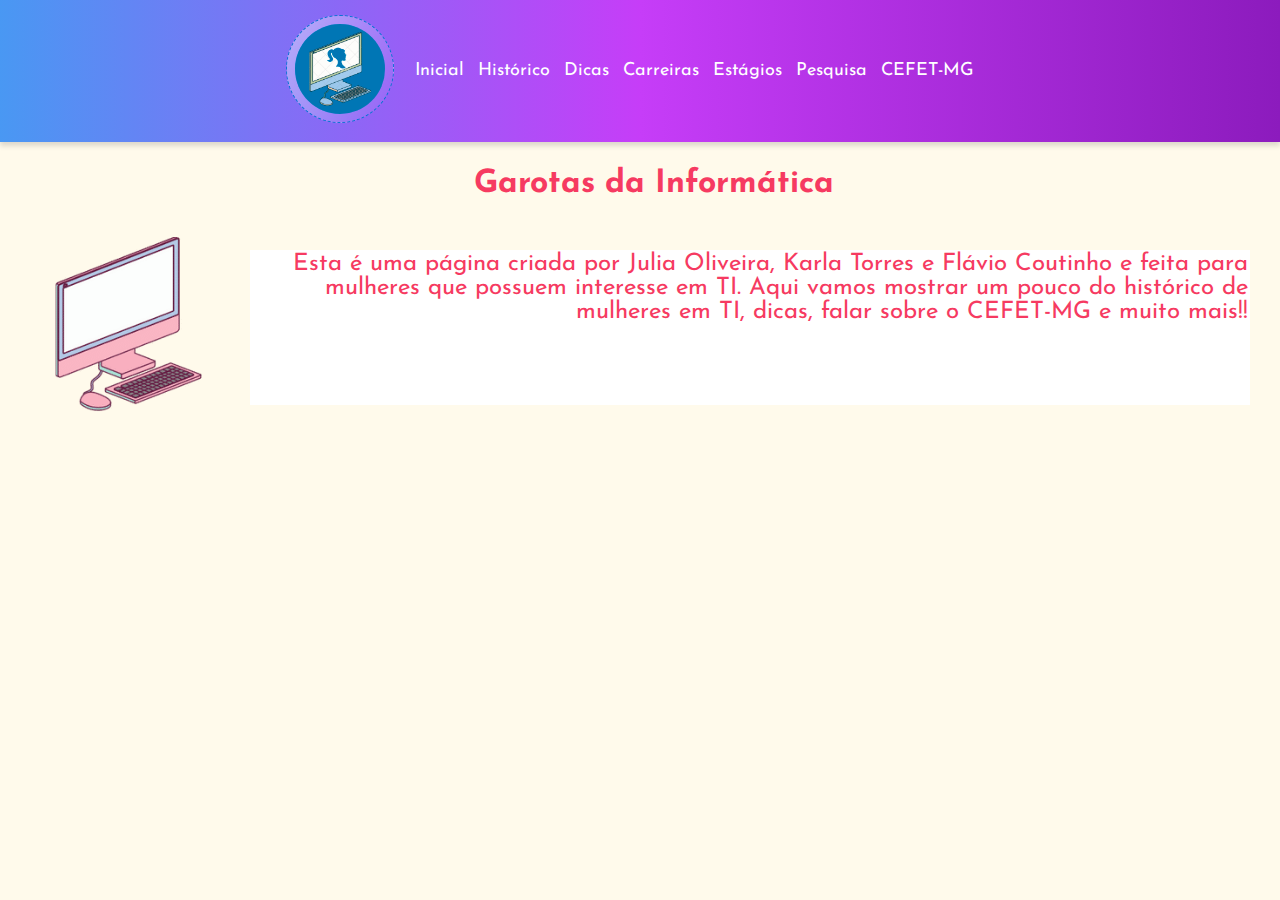
<file: index.html>
<!DOCTYPE html>
<html>

<head>
  <meta charset="utf-8">
  <meta name="viewport" content="width=device-width, initial-scale=1.0">
  <title>Garotas da Informática</title>
  <link rel="shortcut icon" href="imagens/logo.png">
  <link rel="stylesheet" href="https://fonts.googleapis.com/css2?family=Josefin+Sans:wght@100&display=swap">
  <link href="inicial.css" rel="stylesheet">
  <link href="estilos-gerais.css" rel="stylesheet">
</head>

<body>
  <header>
    <div class="logo">
      <img class="logosite" src="imagens/icon.png"
        alt="Ilustração de um computador com um teclado, mouse e um monitor grande, nas cores branca e rosa, mostrando um desenho de boneca Barbie na tela">
    </div>
    <nav id="menu-principal">
      <ul>
        <li><a href="index.html">Inicial</a></li>
        <li><a href="historico.html">Histórico</a></li>
        <li><a href="dicas.html">Dicas</a></li>
        <li><a href="carreiras.html">Carreiras</a></li>
        <li><a href="estagios.html">Estágios</a></li>
        <li><a href="pesquisa.html">Pesquisa</a></li>
        <li><a href="cefetmg.html">CEFET-MG</a></li>
      </ul>
    </nav>


  </header>
  <main class="">


    <h1>
      Garotas da Informática
    </h1>

    <div class="descricao">

      <div class="computador">
        <img src="imagens/computadorimagem.png"
          alt="Ilustração de um computador com teclado, mouse e monitor nas cores branca e rosa">
      </div>

      <p class="apresentacao">
        Esta é uma página criada por Julia Oliveira, Karla Torres e Flávio Coutinho e feita para mulheres que possuem
        interesse em TI.
        Aqui vamos mostrar um pouco do histórico de mulheres em TI, dicas, falar sobre o CEFET-MG e muito mais!!
      </p>
    </div>


  </main>
</body>

</html>
</file>
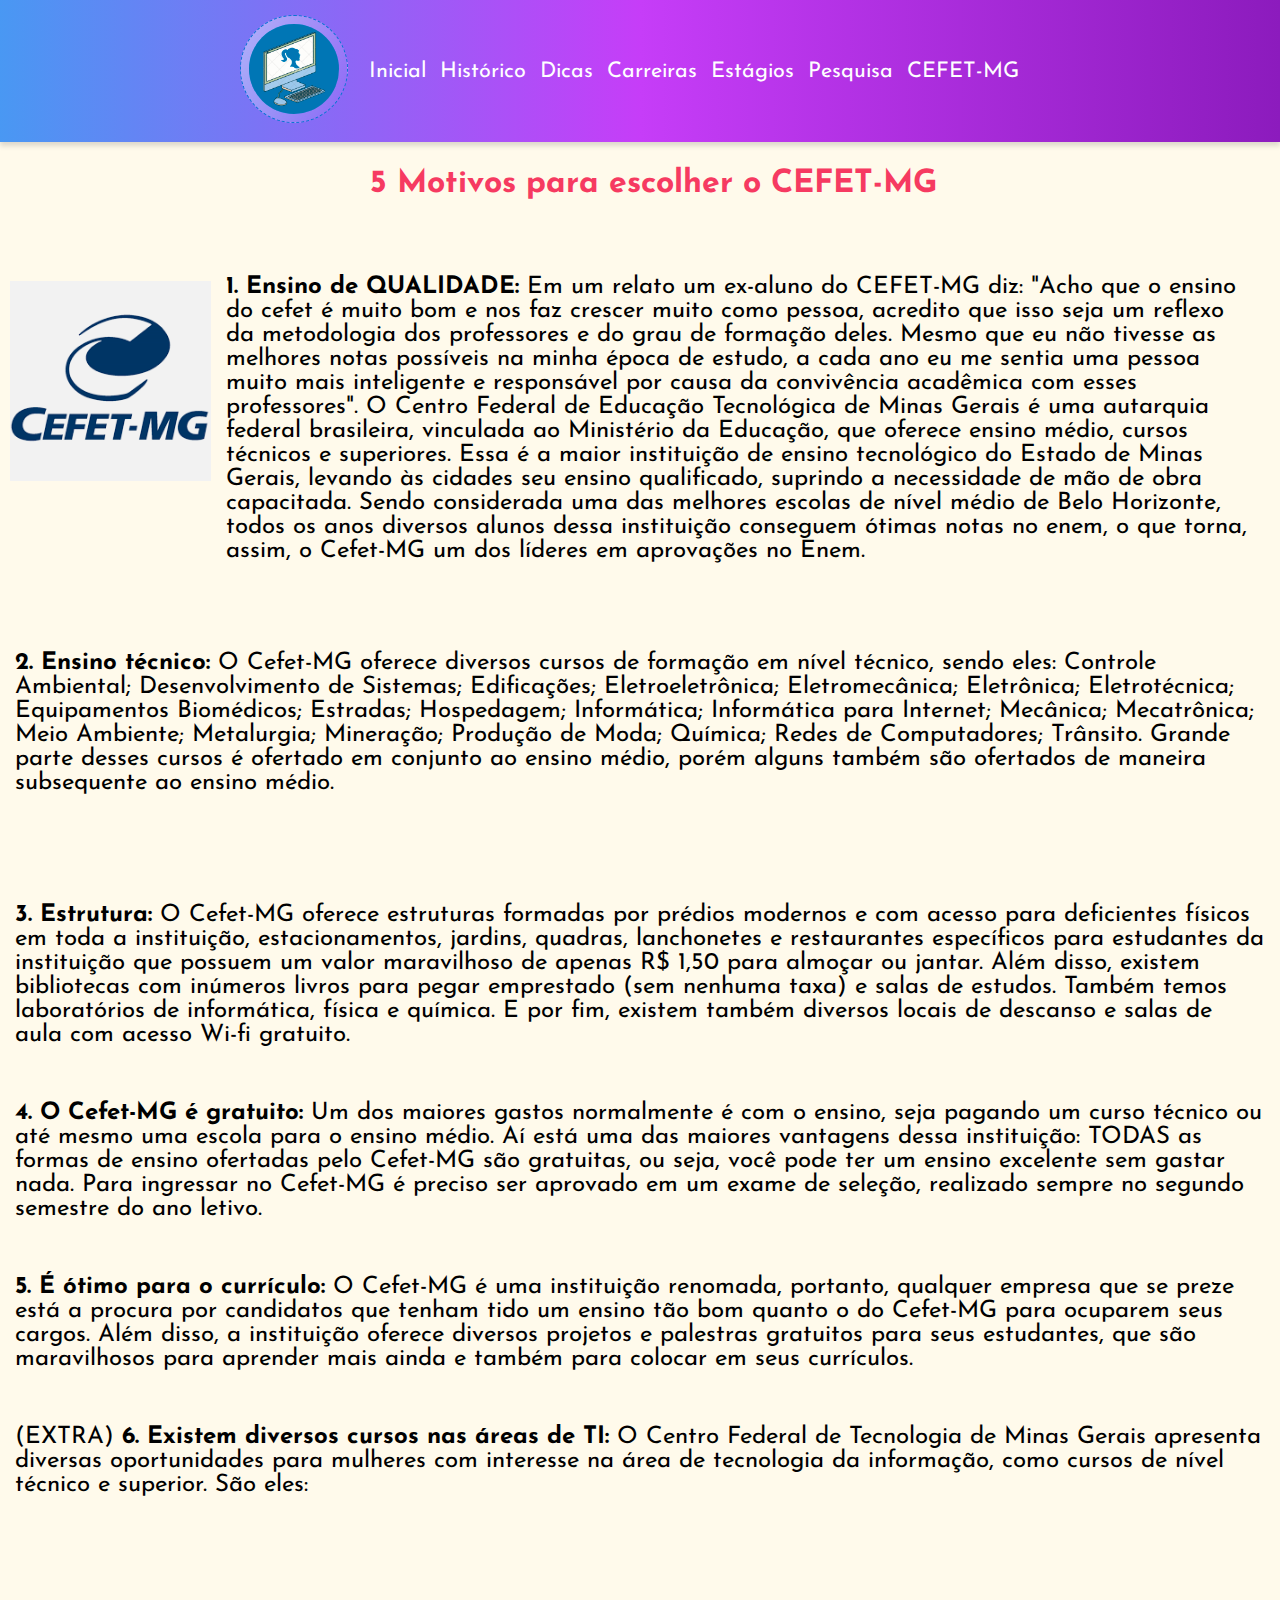
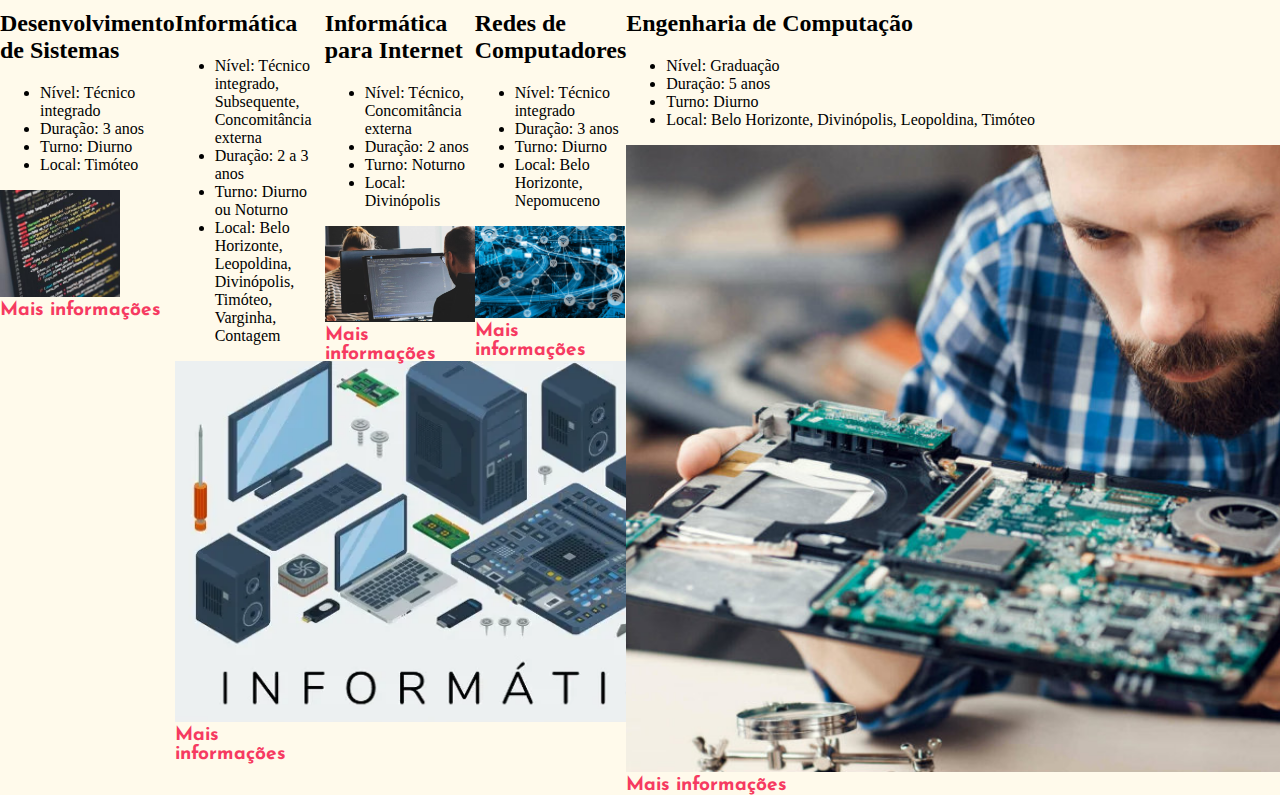
<file: cefetmg.html>
<!DOCTYPE html>
<html>

<head>
  <meta charset="utf-8">
  <meta name="viewport" content="width=device-width, initial-scale=1.0">
  <title>Garotas da Informática</title>
  <link rel="shortcut icon" href="imagens/logo.png">
  <link rel="stylesheet" href="https://fonts.googleapis.com/css2?family=Josefin+Sans:wght@100&display=swap">
  <link href="cefetmg.css" rel="stylesheet">
  <link href="estilos-gerais.css" rel="stylesheet">
</head>

<body>
  <header>
    <div class="logo">
      <img class="logosite" src="imagens/icon.png"
        alt="Ilustração de um computador com um teclado, mouse e um monitor grande, nas cores branca e rosa, mostrando um desenho de boneca Barbie na tela">
    </div>
    <nav id="menu-principal">
      <ul>
        <li><a href="index.html">Inicial</a></li>
        <li><a href="historico.html">Histórico</a></li>
        <li><a href="dicas.html">Dicas</a></li>
        <li><a href="carreiras.html">Carreiras</a></li>
        <li><a href="estagios.html">Estágios</a></li>
        <li><a href="pesquisa.html">Pesquisa</a></li>
        <li><a href="cefetmg.html">CEFET-MG</a></li>
      </ul>
    </nav>


  </header>
  <h1>
    5 Motivos para escolher o CEFET-MG
  </h1>

  <div class="conteudo">

    <div class="cefetmg">
      <img class="cefet" src="imagens/cefetmg.png"
        alt="Ilustração do simbolo da instituição de ensino, CEFET-MG, em azul marinho e branco">
    </div>
    <p><strong>1. Ensino de QUALIDADE:</strong> Em um relato um ex-aluno do CEFET-MG diz: "Acho que o ensino do cefet é
      muito bom e nos faz crescer muito como pessoa, acredito que isso seja um reflexo da metodologia dos professores e
      do grau de formação deles. Mesmo que eu não tivesse as melhores notas possíveis na minha época de estudo, a cada
      ano eu me sentia uma pessoa muito mais inteligente e responsável por causa da convivência acadêmica com esses
      professores". O Centro Federal de Educação Tecnológica de Minas Gerais é uma autarquia federal
      brasileira, vinculada ao Ministério da Educação, que oferece ensino médio, cursos técnicos e superiores. Essa é a
      maior instituição de ensino tecnológico do Estado de Minas Gerais, levando às cidades seu ensino qualificado,
      suprindo a necessidade de mão de obra capacitada. Sendo
      considerada uma das melhores escolas de nível médio de Belo Horizonte, todos os anos diversos alunos dessa
      instituição conseguem ótimas notas no enem, o que torna, assim, o Cefet-MG um dos líderes em
      aprovações no Enem.</p>

  </div>

  <p><strong>2. Ensino técnico:</strong> O Cefet-MG oferece diversos cursos de formação em nível técnico, sendo eles:
    Controle
    Ambiental; Desenvolvimento de Sistemas; Edificações; Eletroeletrônica; Eletromecânica; Eletrônica; Eletrotécnica;
    Equipamentos Biomédicos; Estradas; Hospedagem; Informática; Informática para Internet; Mecânica; Mecatrônica; Meio
    Ambiente; Metalurgia; Mineração; Produção de Moda; Química; Redes de Computadores; Trânsito.
    Grande parte desses cursos é ofertado em conjunto ao ensino médio, porém alguns também são ofertados de maneira
    subsequente ao ensino médio.</p>
  </p>

  <p><strong>3. Estrutura:</strong> O Cefet-MG oferece estruturas formadas por prédios modernos e com acesso
    para deficientes físicos em toda a instituição, estacionamentos, jardins, quadras, lanchonetes e restaurantes
    específicos
    para estudantes da instituição que possuem um valor maravilhoso de apenas R$ 1,50 para almoçar ou jantar. Além
    disso, existem
    bibliotecas com inúmeros livros para pegar emprestado (sem nenhuma taxa) e salas de estudos. Também temos
    laboratórios de informática, física e química. E por fim, existem também diversos locais de descanso e salas de aula
    com acesso Wi-fi gratuito.</p>


  <p><strong>4. O Cefet-MG é gratuito:</strong> Um dos maiores gastos normalmente é com o ensino, seja pagando um curso
    técnico ou
    até mesmo uma escola para o ensino médio. Aí está uma das maiores vantagens dessa instituição: TODAS as formas de
    ensino ofertadas pelo Cefet-MG são gratuitas, ou seja, você pode ter um ensino excelente sem gastar nada. Para
    ingressar no Cefet-MG é preciso ser aprovado em um exame de seleção, realizado sempre no segundo semestre do ano
    letivo.</p>

  <p><strong>5. É ótimo para o currículo:</strong> O Cefet-MG é uma instituição renomada, portanto, qualquer empresa que
    se preze
    está a procura por candidatos que tenham tido um ensino tão bom quanto o do Cefet-MG para ocuparem seus cargos. Além
    disso, a instituição oferece diversos projetos e palestras gratuitos para seus estudantes, que são maravilhosos para
    aprender mais ainda e também para colocar em seus currículos.</p>

  <p>(EXTRA) <strong>6. Existem diversos cursos nas áreas de TI:</strong> O Centro Federal de Tecnologia de Minas Gerais
    apresenta
    diversas oportunidades para mulheres com interesse na área de tecnologia da informação, como cursos de nível técnico
    e superior. São eles:</p>
  </p>

  <div class="imagens-cursos">

    <div class="desenvolvimento-de-sistemas">
      <h2><strong>Desenvolvimento de Sistemas</strong></h2>
      <ul>
        <li>Nível: Técnico integrado</li>
        <li>Duração: 3 anos</li>
        <li>Turno: Diurno</li>
        <li>Local: Timóteo</li>
      </ul>
      <img class="desenvolvimento" src="imagens/dsistemas.png"
        alt="Ilustração da tela de um computador, apresentando codigos">
      <div class="informacoes"> <a
          href="https://www.cefetmg.br/cursos/educacao-profissional-e-tecnologica/desenvolvimento-de-sistemas/"
          target="_blank"><strong>Mais
            informações</strong></a>
      </div>
    </div>


    <div class="informatica">
      <h2><strong>Informática</strong></h2>
      <ul>
        <li>Nível: Técnico integrado, Subsequente, Concomitância externa</li>
        <li>Duração: 2 a 3 anos</li>
        <li>Turno: Diurno ou Noturno</li>
        <li>Local: Belo Horizonte, Leopoldina, Divinópolis, Timóteo, Varginha, Contagem</li>
      </ul>
      <img class="inf" src="imagens/informatica.png"
        alt="Ilustração de um computador, notebook e cpu com seus componentes abertos, em tons de azul, cinza, laranja, amarelo e verde">
      <div class="informacoes"> <a href="https://www.cefetmg.br/cursos/educacao-profissional-e-tecnologica/informatica/"
          target="_blank"><strong>Mais
            informações</strong></a>
      </div>
    </div>


    <div class="informatica-para-internet">
      <h2><strong>Informática para Internet</strong></h2>
      <ul>
        <li>Nível: Técnico, Concomitância externa</li>
        <li>Duração: 2 anos</li>
        <li>Turno: Noturno</li>
        <li>Local: Divinópolis</li>
      </ul>
      <img class="informaticaparainternet" src="imagens/informaticaparainternet.png"
        alt="Ilustração de duas pessoas mechendo em computadores">
      <div class="informacoes"> <a
          href="https://www.cefetmg.br/cursos/educacao-profissional-e-tecnologica/informatica-para-internet/"
          target="_blank"><strong>Mais
            informações</strong></a>
      </div>
    </div>


    <div class="redes-de-computadores">
      <h2><strong>Redes de Computadores</strong></h2>
      <ul>
        <li>Nível: Técnico integrado</li>
        <li>Duração: 3 anos</li>
        <li>Turno: Diurno</li>
        <li>Local: Belo Horizonte, Nepomuceno</li>
      </ul>
      <img class="redes" src="imagens/redes.png"
        alt="Ilustração de redes wi-fi se interconectando, em tons de azul e branco">
      <div class="informacoes"> <a
          href="https://www.cefetmg.br/cursos/educacao-profissional-e-tecnologica/redes-de-computadores/"
          target="_blank"><strong>Mais
            informações</strong></a>
      </div>
    </div>

    <div class="engenharia-de-computacao">
      <h2><strong>Engenharia de Computação</strong></h2>
      <ul>
        <li>Nível: Graduação</li>
        <li>Duração: 5 anos</li>
        <li>Turno: Diurno</li>
        <li>Local: Belo Horizonte, Divinópolis, Leopoldina, Timóteo</li>
      </ul>
      <img class="engenharia" src="imagens/engenhariadacomp.png"
        alt="Ilustração de um homem observando um disco rígido, em tons de azul, bege, verde e preto">
      <div class="informacoes"> <a href="https://www.cefetmg.br/cursos/graduacao/engenharia-de-computacao/"
          target="_blank"><strong>
            Mais informações
          </strong></a>
      </div>
    </div>

  </div>

  </main>
</body>

</html>
</file>
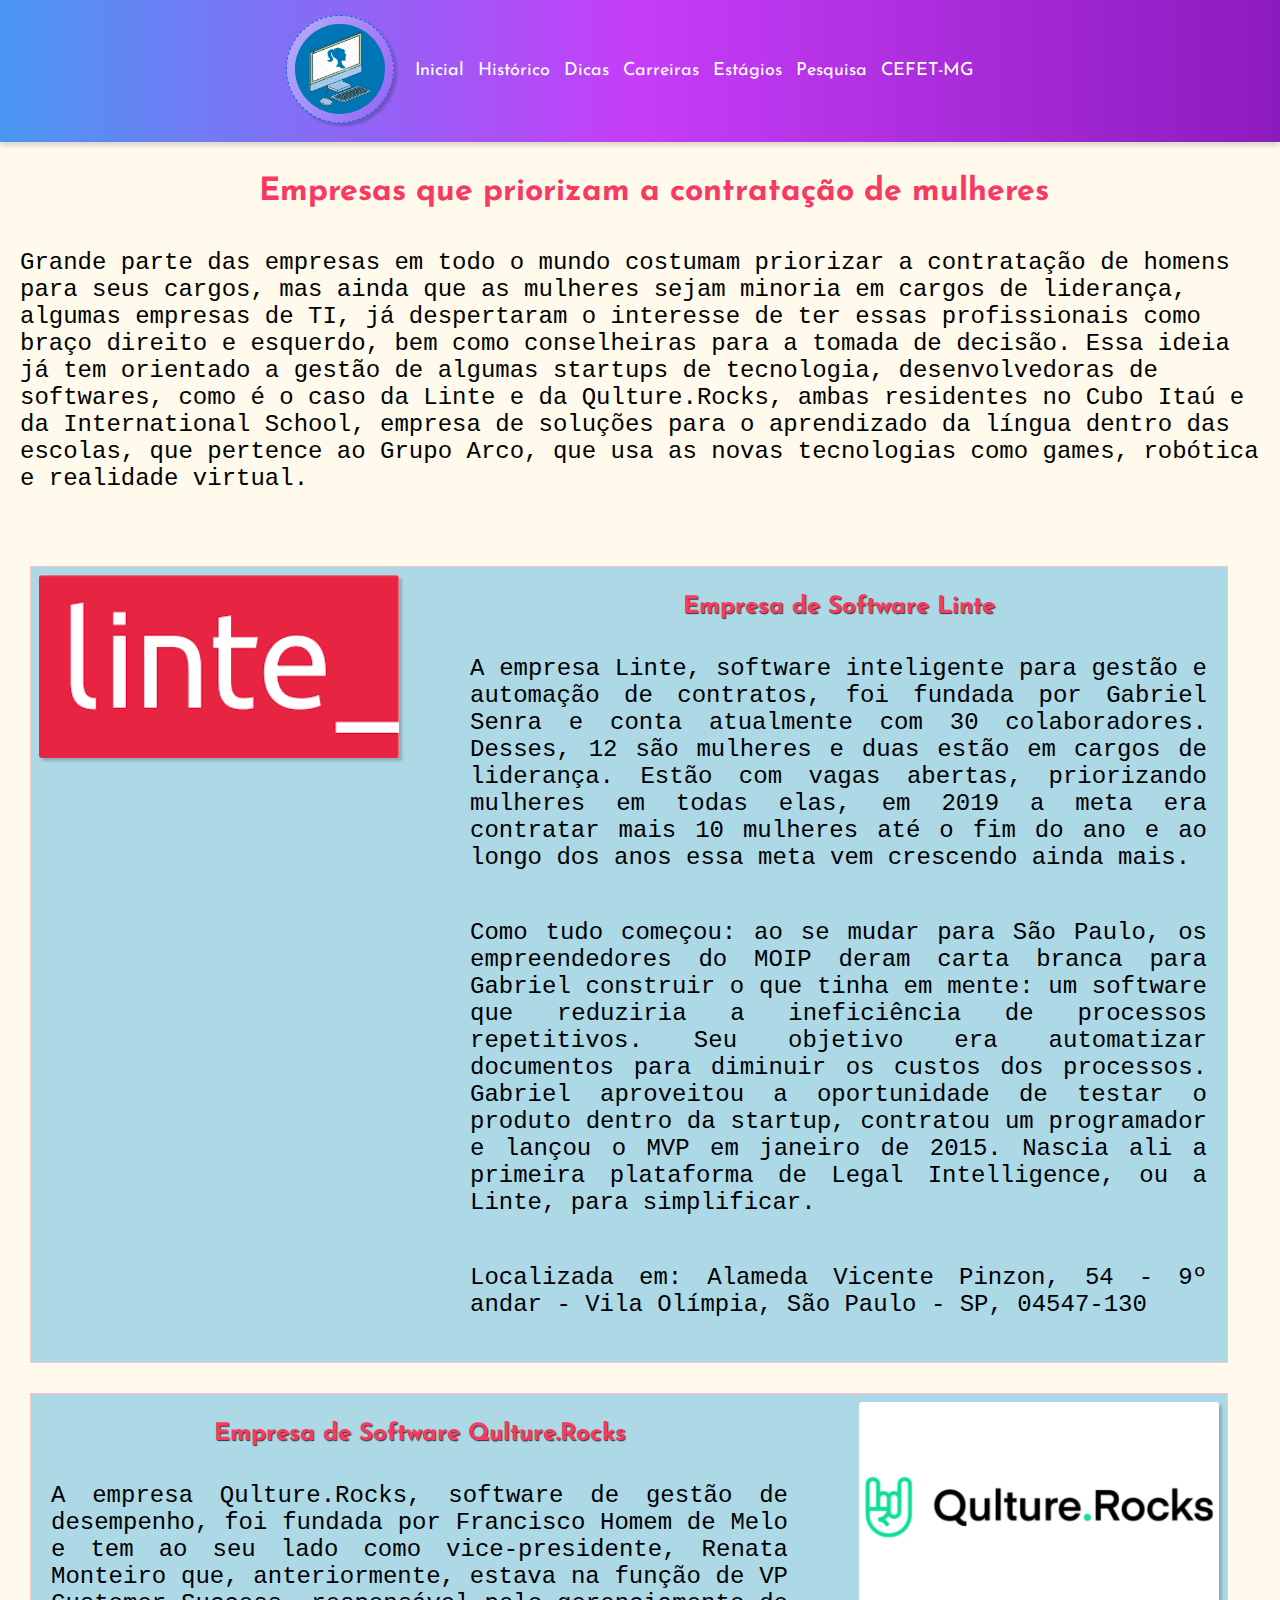
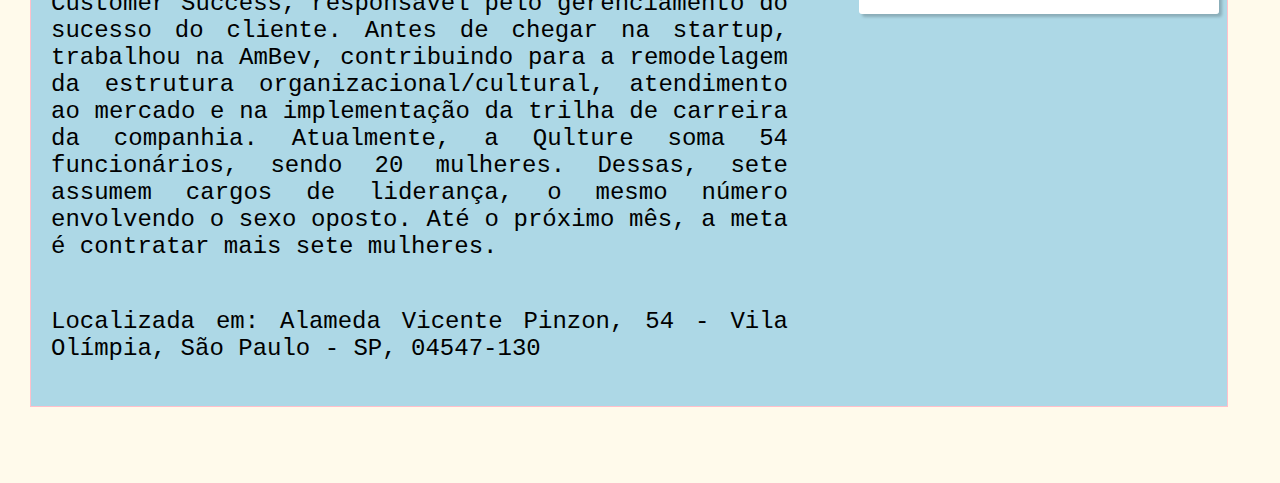
<file: estagios.html>
<!DOCTYPE html>
<html>

<head>
    <meta charset="utf-8">
    <meta name="viewport" content="width=device-width, initial-scale=1.0">
    <title>Garotas da Informática</title>
    <link rel="shortcut icon" href="imagens/logo.png">
    <link rel="stylesheet" href="https://fonts.googleapis.com/css2?family=Josefin+Sans:wght@100&display=swap">
    <link href="estagios.css" rel="stylesheet">
    <link href="estilos-gerais.css" rel="stylesheet">
</head>

<body>
    <header>
        <div class="logo">
            <img class="logosite" src="imagens/icon.png"
                alt="Ilustração de um computador com um teclado, mouse e um monitor grande, nas cores branca e rosa, mostrando um desenho de boneca Barbie na tela">
        </div>
        <nav id="menu-principal">
            <ul>
                <li><a href="index.html">Inicial</a></li>
                <li><a href="historico.html">Histórico</a></li>
                <li><a href="dicas.html">Dicas</a></li>
                <li><a href="carreiras.html">Carreiras</a></li>
                <li><a href="estagios.html">Estágios</a></li>
                <li><a href="pesquisa.html">Pesquisa</a></li>
                <li><a href="cefetmg.html">CEFET-MG</a></li>
            </ul>
        </nav>


    </header>


    <main class="">

        <div class="total">
            <div class="pinicial">
                <h1>
                    Empresas que priorizam a contratação de mulheres
                </h1>

                <p>
                    Grande parte das empresas em todo o mundo costumam priorizar a contratação de homens para seus
                    cargos, mas
                    ainda que as mulheres sejam minoria em cargos de liderança, algumas empresas de TI, já despertaram o
                    interesse de ter essas profissionais como braço direito e esquerdo, bem como conselheiras para a
                    tomada de
                    decisão. Essa ideia já tem orientado a gestão de algumas startups de tecnologia, desenvolvedoras de
                    softwares, como é o caso da Linte e da Qulture.Rocks, ambas residentes no Cubo Itaú e da
                    International
                    School, empresa de soluções para o aprendizado da língua dentro das escolas, que pertence ao Grupo
                    Arco, que
                    usa as novas tecnologias como games, robótica e realidade virtual.

                </p>

            </div>



            <div class="empresa1">
                <div class="linte">
                    <img src="imagens/linte.png" alt="Ilustração da palavra linte, em vermelho e branco">
                </div>
                <div class="pempresa1">
                    <h2>Empresa de Software Linte</h2>
                    <p>
                        A empresa Linte, software inteligente para gestão e automação de contratos, foi fundada por
                        Gabriel
                        Senra e conta
                        atualmente com 30 colaboradores. Desses, 12 são mulheres e duas estão em cargos de liderança.
                        Estão
                        com
                        vagas abertas, priorizando mulheres em todas elas, em 2019 a meta era contratar mais 10 mulheres
                        até
                        o
                        fim do ano e ao longo dos anos essa meta vem crescendo ainda mais.</p>
                    <p>Como tudo começou: ao se mudar para São Paulo, os empreendedores do MOIP deram carta branca para
                        Gabriel
                        construir o que tinha em mente: um software que reduziria a ineficiência de processos
                        repetitivos.
                        Seu
                        objetivo era automatizar documentos para diminuir os custos dos processos. Gabriel aproveitou a
                        oportunidade de testar o produto dentro da startup, contratou um programador e lançou o MVP em
                        janeiro
                        de 2015. Nascia ali a primeira plataforma de Legal Intelligence, ou a Linte, para simplificar.
                    </p>
                    <p> Localizada em: Alameda Vicente Pinzon, 54 - 9º andar - Vila Olímpia, São Paulo - SP, 04547-130
                    </p>
                </div>


            </div>

            <div class="empresa2">
                <div class="qulture">
                    <img src="imagens/qulture.png" alt="Ilustração da palavra qulture, em preto e verde água">
                </div>
                <div class="pempresa2">
                    <h2>Empresa de Software Qulture.Rocks</h2>
                    <p>A empresa Qulture.Rocks, software de gestão de desempenho, foi fundada por Francisco Homem de
                        Melo e tem ao seu lado como vice-presidente, Renata Monteiro que, anteriormente, estava na
                        função de VP Customer Success, responsável pelo gerenciamento do sucesso do cliente. Antes de
                        chegar na startup, trabalhou na AmBev, contribuindo para a remodelagem da estrutura
                        organizacional/cultural, atendimento ao mercado e na implementação da trilha de carreira da
                        companhia. Atualmente, a Qulture soma 54 funcionários, sendo 20 mulheres. Dessas, sete assumem
                        cargos de liderança, o mesmo número envolvendo o sexo oposto. Até o próximo mês, a meta é
                        contratar mais sete mulheres.</p>

                    <p>Localizada em: Alameda Vicente Pinzon, 54 - Vila Olímpia, São Paulo - SP, 04547-130</p>
                </div>
            </div>
        </div>

    </main>
</body>

</html>
</file>
<file: inicial.css>
.apresentacao {
  background-color: white;
  color: #F63A61;
  font-family: 'Josefin Sans', cursive;
  font-size: x-large;
  text-align: right;
  margin-left: 30px;
  margin-right: 30px;
 padding: 2px;
}

.computador {
  margin-left: 30px;
}

.descricao{
  display: flex;
  flex-direction: row;
}

h1 {
  color: #F63A61;
  font-family: 'Josefin Sans', cursiva;
  padding: 0.15em 0.15em 0.15em 1em;
  text-align: center;
}

@media all and (max-width: 500px) {

  .descricao {
    flex-direction: column;
    align-items: center;
  }
  .apresentacao{
    text-align: justify;
  }

}
</file>
<file: estilos-gerais.css>
html,
body {
  min-height: 100%;
  background-color: #FFFAEB;
  margin: 0;
}

header {
  background: linear-gradient(90deg, rgb(73, 152, 243), rgb(198, 61, 248), rgb(140, 27, 189));
  box-shadow: #0002 0px 4px 5px;
  display: flex;
  justify-content: center;
  padding: 15px;
  flex-wrap: wrap;
  flex-direction: row;
}

#menu-principal ul {
  padding-left: 0;
  display: flex;
  flex-wrap: wrap;
  justify-content: center;
}

#menu-principal li {
  list-style: none;
  padding: 0 7px;
}

#menu-principal a {
  text-decoration: none;
  color: white;
}

#menu-principal a:hover {
  color: #fbfbfb;
  font-weight: bold;
}

.logosite {
  width: 90px;
  border-radius: 50%;
  border: 1px dashed #F63A61;
  padding: 8px;
  filter: hue-rotate(228deg);
  background-image: linear-gradient(120deg, #ffffff70, #ffffff00);
}

#menu-principal {
  font-family: 'Josefin Sans', cursiva;
  color: white;
  font-size: large;
  text-align: center;
  padding: 14px;
  margin: 0px;
  display: flex;
  flex-direction: row;
  justify-content: center;
  align-items: center;
  overflow: hidden;
}

#menu-principal::after {
  width: 100%;
  height: 2px;
}

@media all and (max-width: 500px) {

  #menu-principal {
    flex-direction: column;
    align-items: center;

  }

  #menu-principal ul {
    padding-left: 0;

  }

  #menu-principal li {
    padding: 0 10px;
  }
}
</file>
<file: cefetmg.css>
h1 {
  color: #F63A61;
  font-family: 'Josefin Sans', cursiva;
  padding: 0.15em 0.15em 0.15em 1em;
  text-align: center;
}

.conteudo {
  font-family: 'Josefin Sans', cursive;
  display: flex;
  flex-direction: row;
  padding: 10px;
}

p {
  padding: 15px;
  font-family: 'Josefin Sans', cursive;
  color: black;
  font-size: x-large;
}

.cefetmg {
  margin-top: 45px;
}

a {
  text-decoration: none;
  color: #F63A61;
}

a:hover {
  color: #F63A61;
  font-weight: bold;
}

.desenvolvimento {
  width: 120px;
}

.informatica {
  width: 150px;
}

.informaticaparainternet {
  width: 150px;
}

.redes {
  width: 150px;
}

.engenhariadecomputacao {
  width: 150px;
}

.imagens-cursos {
  display: flex;
  justify-content: space-around;
}

a {
  color: #F63A61;
  font-family: 'Josefin Sans', cursiva;
  font-size: larger;
}
</file>
<file: estagios.css>
main {
  display: flex;
}

.empresa1 {
  background-color: lightblue;
  flex-direction: row;
  border: 1px solid pink;
  text-align: justify;
  padding: 0.5em;
  width: 1180px;
  margin: 30px;
  display: flex;
  gap: 5%;
}

.empresa2 {
  background-color: lightblue;
  flex-direction: row-reverse;
  border: 1px solid pink;
  text-align: justify;
  padding: 0.5em;
  width: 1180px;
  margin: 30px;
  display: flex;
  gap: 5%;
}

h1 {
  color: #F63A61;
  font-family: 'Josefin Sans', cursiva;
  padding: 0.15em 0.15em 0.15em 1em;
  text-align: center;
}

p {
  padding: 12px;
  font-family: OCR A Std, monospace;
  color: black;
  font-size: x-large;
}

h2 {
  font-family: 'Josefin Sans', cursiva;
  text-decoration: none;
  color: #F63A61;
  text-align: center;
  text-shadow: 1px 1px 1px #333;
}

.pinicial {
  padding: 0.5em;
  flex-direction: column;
}

img {
  width: 360px;
  border-radius: 3px;
  box-shadow: 3px 3px 3px #0003;
}
</file>
